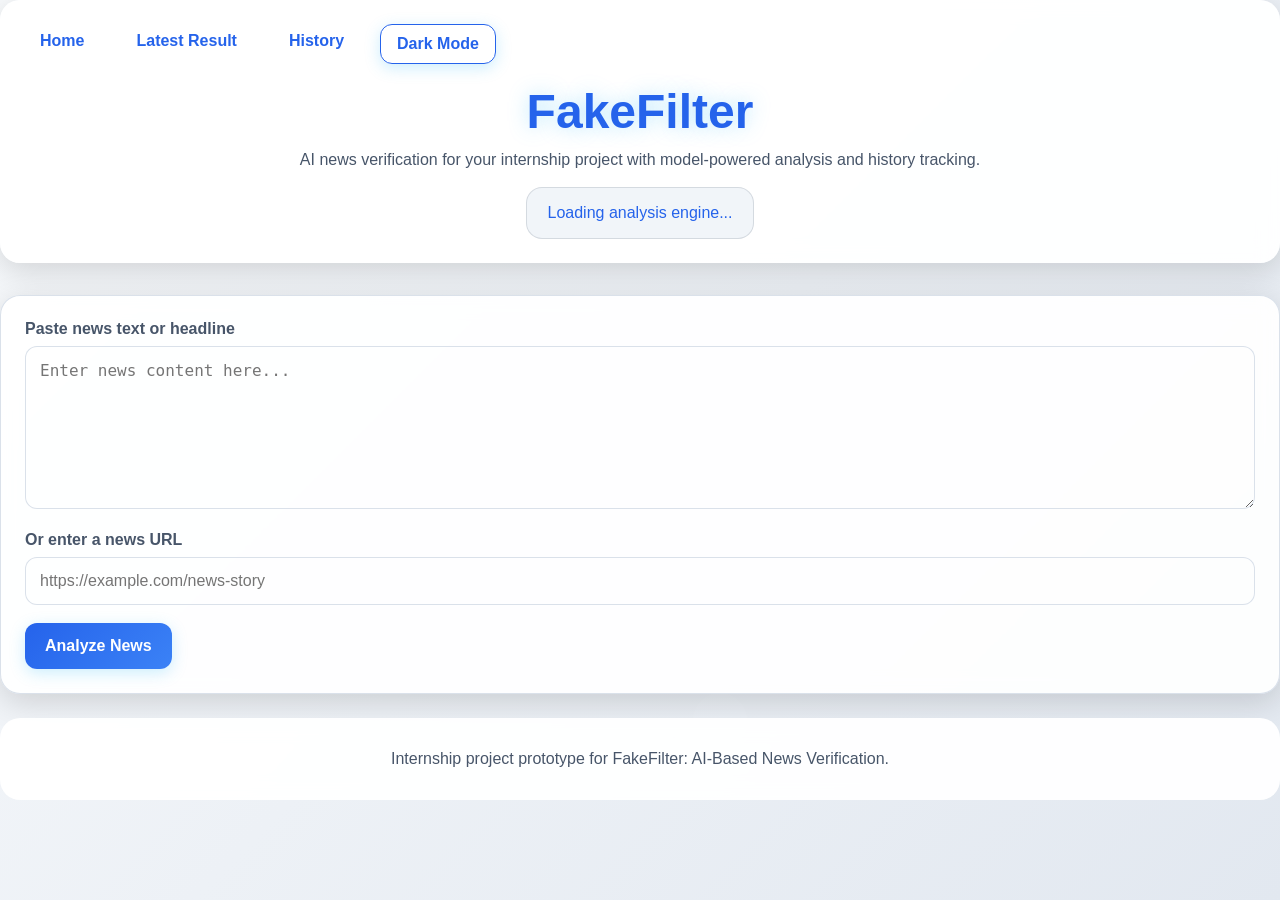
<file: templates/index.html>
<!DOCTYPE html>
<html lang="en">
<head>
    <meta charset="UTF-8" />
    <meta name="viewport" content="width=device-width, initial-scale=1.0" />
    <title>FakeFilter - AI News Verification</title>
    <link rel="stylesheet" href="/static/style.css" />
</head>
<body>
    <div class="app-shell">
        <header>
            <nav class="nav-bar">
                <a href="/">Home</a>
                <a href="/result">Latest Result</a>
                <a href="/history">History</a>
                <button id="theme-toggle" class="theme-toggle">Toggle Theme</button>
            </nav>
            <div class="hero-copy">
                <h1>FakeFilter</h1>
                <p>AI news verification for your internship project with model-powered analysis and history tracking.</p>
            </div>
            <div id="status-message" class="status-message">Loading analysis engine...</div>
        </header>

        <main>
            <section class="input-card">
                <label for="news-text">Paste news text or headline</label>
                <textarea id="news-text" rows="7" placeholder="Enter news content here..."></textarea>

                <label for="news-url">Or enter a news URL</label>
                <input id="news-url" type="url" placeholder="https://example.com/news-story" />

                <button id="analyze-button">Analyze News</button>
            </section>
        </main>

        <footer>
            <p>Internship project prototype for FakeFilter: AI-Based News Verification.</p>
        </footer>
    </div>

    <script src="/static/theme.js"></script>
    <script src="/static/script.js"></script>
</body>
</html>
</file>
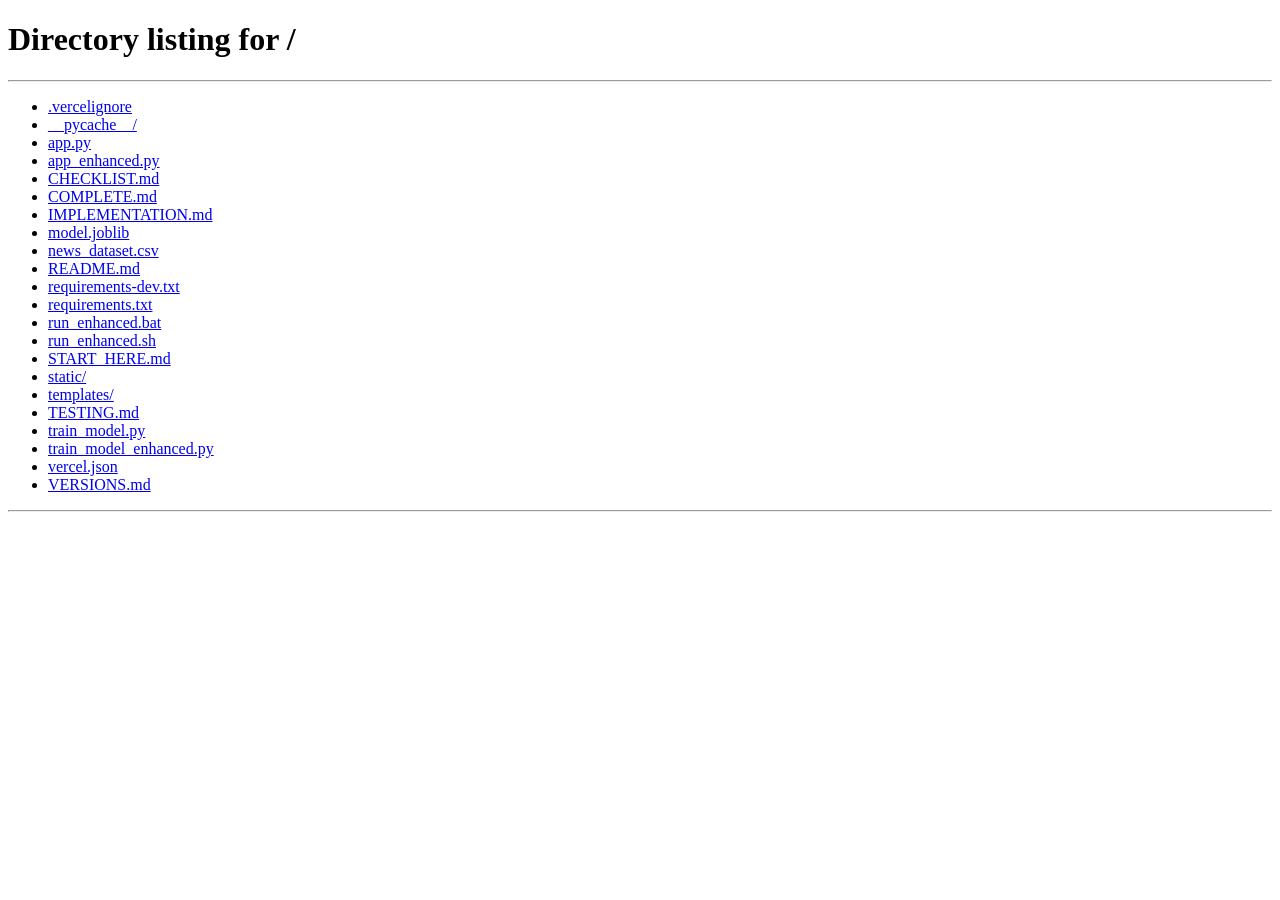
<file: templates/result.html>
<!DOCTYPE html>
<html lang="en">
<head>
    <meta charset="UTF-8" />
    <meta name="viewport" content="width=device-width, initial-scale=1.0" />
    <title>FakeFilter - Analysis Result</title>
    <link rel="stylesheet" href="/static/style.css" />
</head>
<body>
    <div class="app-shell">
        <header>
            <nav class="nav-bar">
                <a href="/">Home</a>
                <a href="/history">History</a>
                <button id="theme-toggle" class="theme-toggle">Toggle Theme</button>
            </nav>
            <h1>Analysis Result</h1>
        </header>

        <main>
            <section class="result-card" id="result-card">
                <div class="result-item"><strong>Input:</strong> <span id="input-text"></span></div>
                <div class="result-item"><strong>Verdict:</strong> <span id="verdict"></span></div>
                <div class="result-item"><strong>Score:</strong> <span id="score"></span>%</div>
                <div class="result-item"><strong>Explanation:</strong> <span id="explanation"></span></div>
                <div class="result-item"><strong>Fake signals:</strong> <span id="fake-count"></span></div>
                <div class="result-item"><strong>Source:</strong> <span id="source"></span></div>

                <div id="fake-details">
                    <h3>Why This Might Be Fake</h3>
                    <p id="why-fake"></p>
                    <h3>Correct Related News</h3>
                    <p id="correct-news"></p>
                    <button id="open-link">Open Related News</button>
                    <button id="search-more-fake">Search for More Info</button>
                </div>

                <div id="real-details">
                    <h3>More Details</h3>
                    <p id="more-details"></p>
                    <button id="open-link-real">Open News Source</button>
                    <button id="search-more-real">Search for More Info</button>
                </div>
            </section>
        </main>

        <footer>
            <p>Internship project prototype for FakeFilter: AI-Based News Verification.</p>
        </footer>
    </div>

    <script src="/static/theme.js"></script>
    <script src="/static/result.js"></script>
</body>
</html>
</file>
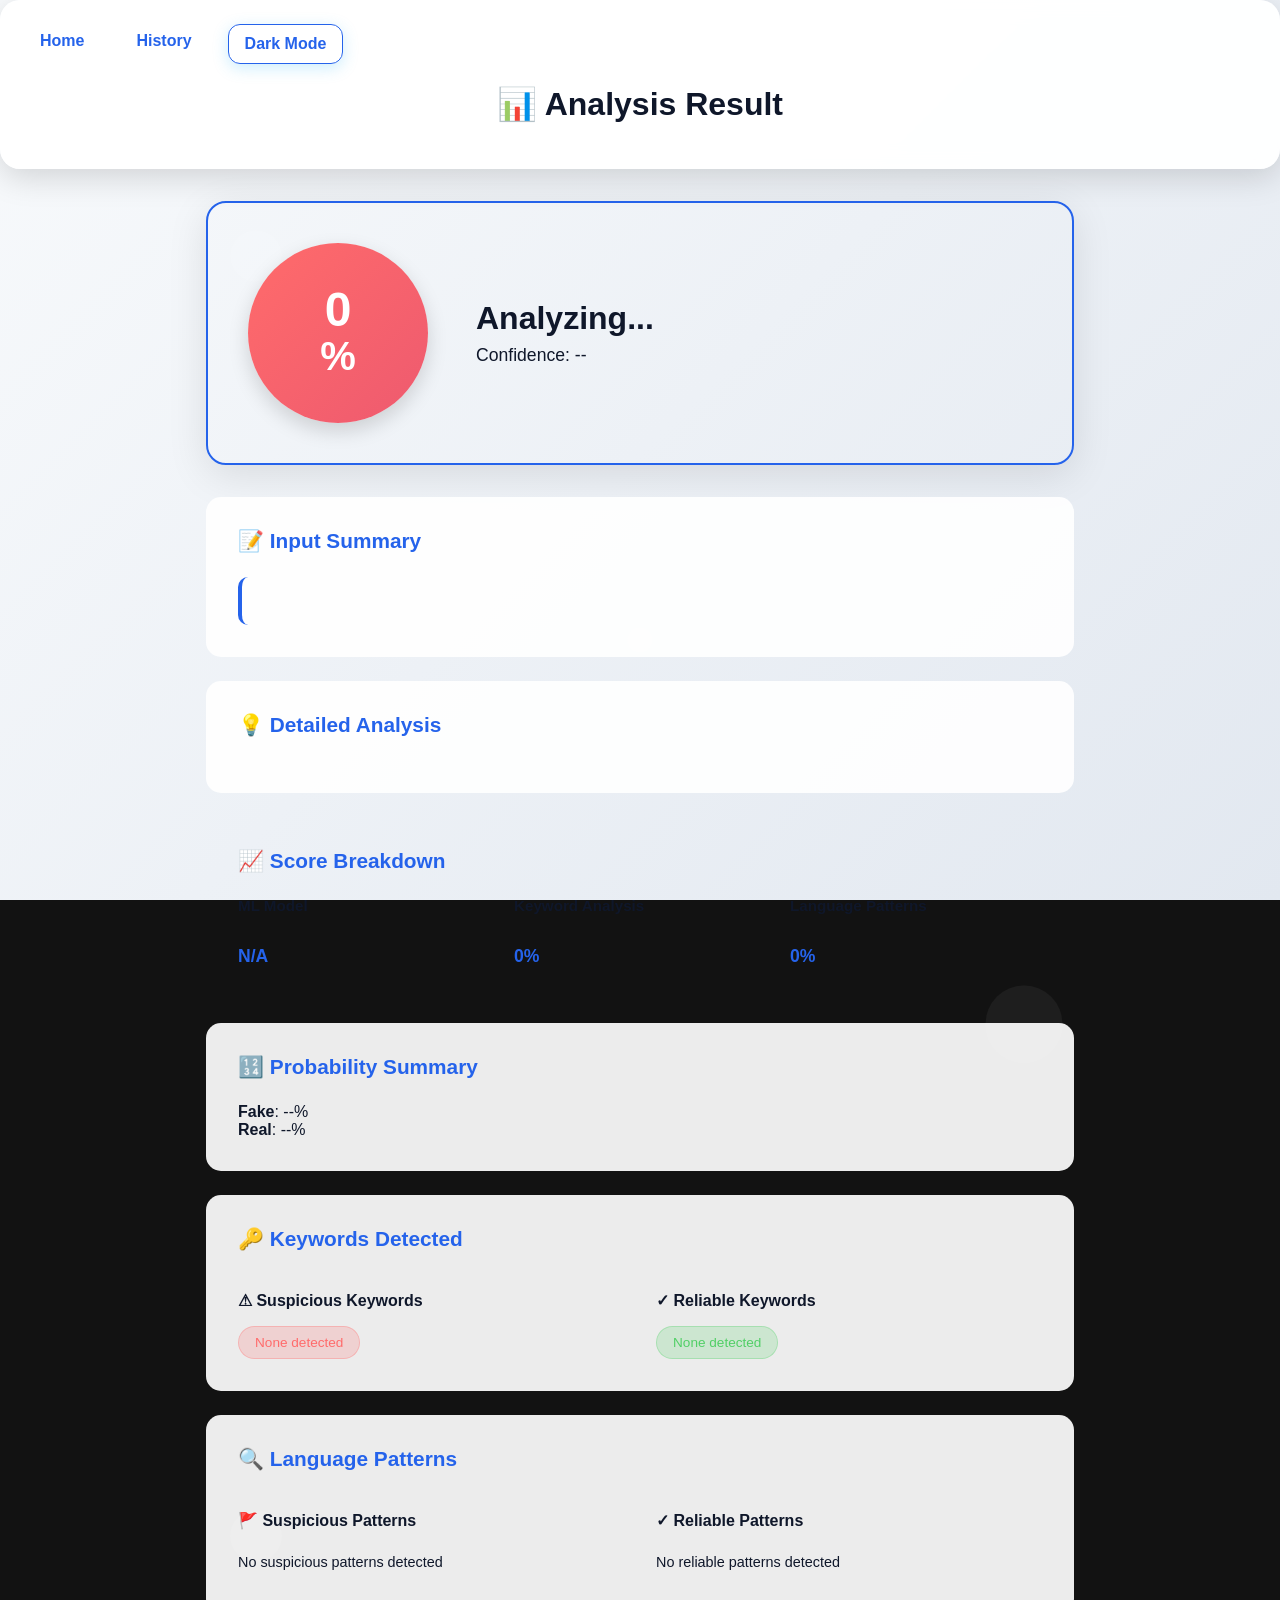
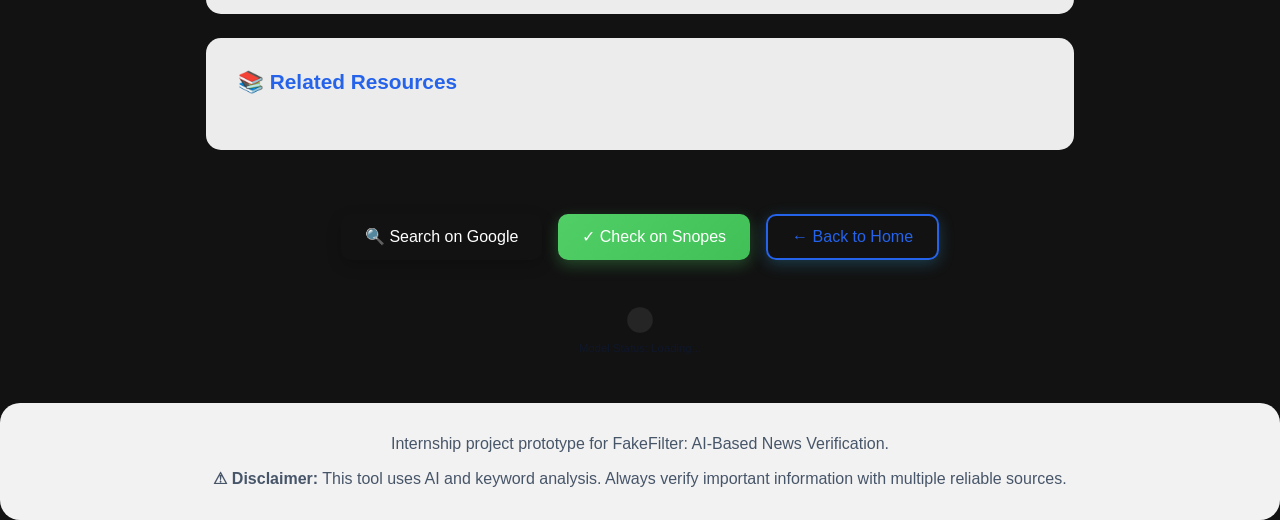
<file: templates/result_enhanced.html>
<!DOCTYPE html>
<html lang="en">
<head>
    <meta charset="UTF-8" />
    <meta name="viewport" content="width=device-width, initial-scale=1.0" />
    <title>FakeFilter - Analysis Result</title>
    <link rel="stylesheet" href="/static/style.css" />
    <link rel="stylesheet" href="/static/result_enhanced.css" />
</head>
<body>
    <div class="app-shell">
        <header>
            <nav class="nav-bar">
                <a href="/">Home</a>
                <a href="/history">History</a>
                <button id="theme-toggle" class="theme-toggle">🌓 Theme</button>
            </nav>
            <h1>📊 Analysis Result</h1>
        </header>

        <main>
            <section class="result-container">
                <!-- Verdict Card -->
                <div class="verdict-card" id="verdict-card">
                    <div class="verdict-score-display">
                        <div class="score-circle" id="score-visual">
                            <span class="score-text" id="score-number">0</span>%
                        </div>
                        <div class="verdict-info">
                            <h2 id="verdict-text">Analyzing...</h2>
                            <p id="confidence-text">Confidence: --</p>
                        </div>
                    </div>
                </div>

                <!-- Input Summary -->
                <div class="info-card">
                    <h3>📝 Input Summary</h3>
                    <div class="text-preview" id="input-text"></div>
                </div>

                <!-- Main Explanation -->
                <div class="info-card explanation-card">
                    <h3>💡 Detailed Analysis</h3>
                    <p id="explanation"></p>
                </div>

                <!-- Breakdown Scores -->
                <div class="info-card scores-breakdown">
                    <h3>📈 Score Breakdown</h3>
                    <div class="score-breakdown-grid">
                        <div class="score-item">
                            <strong>ML Model</strong>
                            <div class="progress-bar">
                                <div class="progress-fill" id="ml-progress" style="width: 0%"></div>
                            </div>
                            <span id="ml-score">N/A</span>
                        </div>
                        <div class="score-item">
                            <strong>Keyword Analysis</strong>
                            <div class="progress-bar">
                                <div class="progress-fill" id="keyword-progress" style="width: 0%"></div>
                            </div>
                            <span id="keyword-score">0%</span>
                        </div>
                        <div class="score-item">
                            <strong>Language Patterns</strong>
                            <div class="progress-bar">
                                <div class="progress-fill" id="pattern-progress" style="width: 0%"></div>
                            </div>
                            <span id="pattern-score">0%</span>
                        </div>
                    </div>
                </div>

                <!-- Probability Summary -->
                <div class="info-card probability-card">
                    <h3>🔢 Probability Summary</h3>
                    <div class="probability-grid">
                        <div><strong>Fake</strong>: <span id="fake-probability">--</span>%</div>
                        <div><strong>Real</strong>: <span id="real-probability">--</span>%</div>
                    </div>
                </div>

                <!-- Keyword Analysis -->
                <div class="info-card keywords-card">
                    <h3>🔑 Keywords Detected</h3>
                    <div class="keywords-section">
                        <div class="keyword-group">
                            <h4>⚠ Suspicious Keywords</h4>
                            <div class="tags-container" id="fake-keywords">
                                <span class="tag tag-fake">None detected</span>
                            </div>
                        </div>
                        <div class="keyword-group">
                            <h4>✓ Reliable Keywords</h4>
                            <div class="tags-container" id="reliable-keywords">
                                <span class="tag tag-reliable">None detected</span>
                            </div>
                        </div>
                    </div>
                </div>

                <!-- Language Patterns -->
                <div class="info-card patterns-card">
                    <h3>🔍 Language Patterns</h3>
                    <div class="patterns-section">
                        <div class="pattern-group">
                            <h4>🚩 Suspicious Patterns</h4>
                            <ul id="suspicious-patterns">
                                <li>No suspicious patterns detected</li>
                            </ul>
                        </div>
                        <div class="pattern-group">
                            <h4>✓ Reliable Patterns</h4>
                            <ul id="reliable-patterns">
                                <li>No reliable patterns detected</li>
                            </ul>
                        </div>
                    </div>
                </div>

                <!-- Fact Check Database -->
                <div class="info-card fact-check-card" id="fact-check-section" style="display: none;">
                    <h3>✓ Fact Check Database Match</h3>
                    <div class="fact-check-content">
                        <p id="fact-check-explanation"></p>
                        <p><strong>Source:</strong> <span id="fact-check-source"></span></p>
                        <a class="info-link" id="fact-check-link" target="_blank">📚 Learn More</a>
                    </div>
                </div>

                <!-- Related Content / Resources -->
                <div class="info-card resources-card">
                    <h3 id="resources-title">📚 Related Resources</h3>
                    <div class="resources-list" id="resources-container"></div>
                </div>

                <!-- Action Buttons -->
                <div class="action-buttons">
                    <button id="search-google" class="btn btn-primary">🔍 Search on Google</button>
                    <button id="check-snopes" class="btn btn-secondary">✓ Check on Snopes</button>
                    <button id="back-button" class="btn btn-outline">← Back to Home</button>
                </div>

                <!-- Model Status -->
                <div class="info-card model-status">
                    <small id="model-status">Model Status: Loading...</small>
                </div>
            </section>
        </main>

        <footer>
            <p>Internship project prototype for FakeFilter: AI-Based News Verification.</p>
            <p><strong>⚠ Disclaimer:</strong> This tool uses AI and keyword analysis. Always verify important information with multiple reliable sources.</p>
        </footer>
    </div>

    <script src="/static/theme.js"></script>
    <script src="/static/result_enhanced.js"></script>
</body>
</html>
</file>
<file: static/style.css>
:root {
    color-scheme: dark;
    font-family: "Segoe UI", Tahoma, Geneva, Verdana, sans-serif;
    --bg: linear-gradient(135deg, #667eea 0%, #764ba2 100%);
    --text: #e2e8f0;
    --muted: #94a3b8;
    --accent: #38bdf8;
    --accent-strong: #22d3ee;
    --card-bg: rgba(15, 23, 42, 0.9);
    --card-border: rgba(100, 116, 139, 0.5);
    --button-text: #0f172a;
    --button-bg: linear-gradient(135deg, #38bdf8, #22d3ee);
    --button-hover: linear-gradient(135deg, #22d3ee, #06b6d4);
    --header-bg: rgba(15, 23, 42, 0.8);
    --status-bg: rgba(20, 33, 61, 0.9);
    --status-text: #a5b4fc;
    --footer-bg: rgba(15, 23, 42, 0.8);
    min-height: 100vh;
}

[data-theme="light"] {
    --bg: linear-gradient(135deg, #f8fafc 0%, #e2e8f0 100%);
    --text: #0f172a;
    --muted: #475569;
    --accent: #2563eb;
    --accent-strong: #3b82f6;
    --card-bg: rgba(255, 255, 255, 0.92);
    --card-border: rgba(203, 213, 225, 0.7);
    --button-text: #ffffff;
    --button-bg: linear-gradient(135deg, #2563eb, #3b82f6);
    --button-hover: linear-gradient(135deg, #3b82f6, #2563eb);
    --header-bg: rgba(255, 255, 255, 0.95);
    --status-bg: rgba(241, 245, 249, 0.95);
    --status-text: #2563eb;
    --footer-bg: rgba(255, 255, 255, 0.95);
}

* {
    box-sizing: border-box;
}

body {
    margin: 0;
    min-height: 100vh;
    background: var(--bg);
    background-attachment: fixed;
    position: relative;
    color: var(--text);
}

body::before {
    content: '';
    position: absolute;
    top: 0;
    left: 0;
    right: 0;
    bottom: 0;
    background: url('data:image/svg+xml,<svg xmlns="http://www.w3.org/2000/svg" viewBox="0 0 100 100"><circle cx="20" cy="20" r="2" fill="rgba(255,255,255,0.1)"/><circle cx="80" cy="80" r="3" fill="rgba(255,255,255,0.05)"/><circle cx="50" cy="50" r="1" fill="rgba(255,255,255,0.08)"/></svg>') repeat;
    pointer-events: none;
    z-index: -1;
}

.nav-bar {
    display: flex;
    gap: 20px;
    margin-bottom: 20px;
}

.nav-bar a {
    color: var(--accent);
    text-decoration: none;
    font-weight: 600;
    padding: 8px 16px;
    border-radius: 8px;
    transition: background 0.3s ease;
}

.nav-bar a:hover {
    background: rgba(56, 189, 248, 0.15);
}

header {
    text-align: center;
    margin-bottom: 32px;
    background: var(--header-bg);
    border-radius: 20px;
    padding: 24px;
    backdrop-filter: blur(10px);
    box-shadow: 0 8px 32px rgba(0, 0, 0, 0.15);
}

.hero-copy h1 {
    font-size: 3rem;
    margin: 0;
    color: var(--accent);
    text-shadow: 0 0 20px rgba(56, 189, 248, 0.35);
}

.hero-copy p {
    margin: 12px auto 0;
    max-width: 700px;
    color: var(--muted);
}

.status-message {
    margin-top: 18px;
    padding: 16px 20px;
    border-radius: 16px;
    background: var(--status-bg);
    color: var(--status-text);
    border: 1px solid rgba(51, 65, 85, 0.15);
    display: inline-block;
    backdrop-filter: blur(10px);
}

.input-card,
.result-card,
.history-card {
    background: var(--card-bg);
    border: 1px solid var(--card-border);
    border-radius: 20px;
    padding: 24px;
    margin-bottom: 24px;
    backdrop-filter: blur(10px);
    box-shadow: 0 8px 32px rgba(0, 0, 0, 0.15);
}

label {
    display: block;
    margin-bottom: 8px;
    font-weight: 600;
    color: var(--muted);
}

textarea,
input {
    width: 100%;
    border: 1px solid var(--card-border);
    border-radius: 12px;
    padding: 14px;
    background: rgba(255, 255, 255, 0.08);
    color: var(--text);
    margin-bottom: 18px;
    font-size: 1rem;
}

button {
    border: none;
    border-radius: 12px;
    background: var(--button-bg);
    color: var(--button-text);
    padding: 14px 20px;
    cursor: pointer;
    font-size: 1rem;
    font-weight: 700;
    transition: all 0.3s ease;
    box-shadow: 0 4px 15px rgba(56, 189, 248, 0.25);
}

button:hover {
    background: var(--button-hover);
    transform: translateY(-2px);
    box-shadow: 0 6px 20px rgba(56, 189, 248, 0.35);
}

.result-item {
    margin-bottom: 12px;
    font-size: 1rem;
}

#fake-details,
#real-details {
    margin-top: 20px;
    padding-top: 20px;
    border-top: 1px solid #334155;
}

#fake-details h3,
#real-details h3 {
    color: #ef4444;
    margin-bottom: 8px;
}

#real-details h3 {
    color: #10b981;
}

#fake-details p,
#real-details p {
    line-height: 1.6;
    margin: 0;
}

#history-list {
    list-style: none;
    padding: 0;
    margin: 0;
}

#history-list li {
    border-bottom: 1px solid #334155;
    padding: 14px 0;
}

.theme-toggle {
    border: 1px solid var(--accent);
    padding: 10px 16px;
    border-radius: 12px;
    background: transparent;
    color: var(--accent);
    cursor: pointer;
    font-weight: 700;
}

.theme-toggle:hover {
    background: rgba(255, 255, 255, 0.1);
}

#history-list li:last-child {
    border-bottom: none;
}

.history-entry-title {
    display: flex;
    justify-content: space-between;
    gap: 12px;
    font-weight: 700;
}

.history-entry-time {
    color: #94a3b8;
    font-size: 0.95rem;
}

footer {
    text-align: center;
    color: var(--muted);
    margin-top: 24px;
    background: var(--footer-bg);
    border-radius: 20px;
    padding: 16px;
    backdrop-filter: blur(10px);
}
</file>
<file: static/result_enhanced.css>
/* Enhanced Result Page Styles */

.result-container {
    max-width: 900px;
    margin: 2rem auto;
    padding: 0 1rem;
}

/* Verdict Card - Main Display */
.verdict-card {
    background: linear-gradient(135deg, var(--card-bg), var(--accent-light));
    border: 2px solid var(--accent);
    border-radius: 20px;
    padding: 2.5rem;
    margin-bottom: 2rem;
    box-shadow: 0 10px 40px rgba(0, 0, 0, 0.1);
    animation: slideDown 0.5s ease-out;
}

.verdict-score-display {
    display: flex;
    align-items: center;
    gap: 3rem;
    flex-wrap: wrap;
}

.score-circle {
    width: 180px;
    height: 180px;
    border-radius: 50%;
    display: flex;
    flex-direction: column;
    align-items: center;
    justify-content: center;
    font-weight: bold;
    font-size: 2.5rem;
    color: white;
    box-shadow: 0 8px 20px rgba(0, 0, 0, 0.15);
    position: relative;
}

.score-circle {
    background: linear-gradient(135deg, #ff6b6b, #ee5a6f);
}

.score-circle.real {
    background: linear-gradient(135deg, #51cf66, #40c057);
}

.score-circle.uncertain {
    background: linear-gradient(135deg, #ffd43b, #fab005);
}

.score-text {
    font-size: 3rem;
    font-weight: 900;
    line-height: 1;
}

.verdict-info h2 {
    font-size: 2rem;
    margin: 0 0 0.5rem 0;
    color: var(--text-primary);
}

.verdict-info p {
    font-size: 1.1rem;
    color: var(--text-secondary);
    margin: 0;
}

/* Info Cards */
.info-card {
    background: var(--card-bg);
    border: 1px solid var(--border);
    border-radius: 15px;
    padding: 2rem;
    margin-bottom: 1.5rem;
    transition: all 0.3s ease;
}

.info-card:hover {
    box-shadow: 0 5px 20px rgba(0, 0, 0, 0.1);
    transform: translateY(-2px);
}

.info-card h3 {
    color: var(--accent);
    margin-top: 0;
    margin-bottom: 1.5rem;
    font-size: 1.3rem;
}

.info-card h4 {
    color: var(--text-primary);
    margin: 1rem 0 0.75rem 0;
    font-size: 1rem;
}

/* Text Preview */
.text-preview {
    background: var(--input-bg);
    padding: 1.5rem;
    border-radius: 10px;
    border-left: 4px solid var(--accent);
    color: var(--text-primary);
    line-height: 1.6;
    max-height: 150px;
    overflow-y: auto;
    font-size: 0.95rem;
}

/* Score Breakdown */
.scores-breakdown {
    background: linear-gradient(to right, var(--card-bg), var(--accent-light));
}

.score-breakdown-grid {
    display: grid;
    grid-template-columns: repeat(auto-fit, minmax(200px, 1fr));
    gap: 1.5rem;
}

.score-item {
    display: flex;
    flex-direction: column;
    gap: 0.75rem;
}

.score-item strong {
    color: var(--text-primary);
    font-size: 0.95rem;
}

.progress-bar {
    height: 8px;
    background: var(--border);
    border-radius: 10px;
    overflow: hidden;
}

.progress-fill {
    height: 100%;
    background: linear-gradient(90deg, var(--accent), var(--accent-light));
    transition: width 0.6s ease;
    border-radius: 10px;
}

.score-item span {
    font-size: 1.1rem;
    font-weight: 600;
    color: var(--accent);
}

/* Keywords Tags */
.keywords-section {
    display: grid;
    grid-template-columns: 1fr 1fr;
    gap: 2rem;
}

.keyword-group h4 {
    margin-bottom: 1rem;
}

.tags-container {
    display: flex;
    flex-wrap: wrap;
    gap: 0.75rem;
}

.tag {
    display: inline-block;
    padding: 0.5rem 1rem;
    border-radius: 20px;
    font-size: 0.85rem;
    font-weight: 500;
    transition: all 0.2s ease;
}

.tag-fake {
    background: rgba(255, 107, 107, 0.2);
    color: #ff6b6b;
    border: 1px solid rgba(255, 107, 107, 0.3);
}

.tag-fake:hover {
    background: rgba(255, 107, 107, 0.3);
    transform: scale(1.05);
}

.tag-reliable {
    background: rgba(81, 207, 102, 0.2);
    color: #51cf66;
    border: 1px solid rgba(81, 207, 102, 0.3);
}

.tag-reliable:hover {
    background: rgba(81, 207, 102, 0.3);
    transform: scale(1.05);
}

/* Patterns Lists */
.patterns-section {
    display: grid;
    grid-template-columns: 1fr 1fr;
    gap: 2rem;
}

.pattern-group ul {
    list-style: none;
    padding: 0;
    margin: 0;
}

.pattern-group li {
    padding: 0.75rem 0;
    border-bottom: 1px solid var(--border);
    color: var(--text-primary);
    font-size: 0.9rem;
}

.pattern-group li:last-child {
    border-bottom: none;
}

/* Fact Check Card */
.fact-check-card {
    background: linear-gradient(135deg, rgba(81, 207, 102, 0.1), rgba(81, 207, 102, 0.05));
    border-left: 4px solid #51cf66;
}

.fact-check-content p {
    color: var(--text-primary);
    margin: 0.75rem 0;
    line-height: 1.6;
}

.info-link {
    display: inline-block;
    color: var(--accent);
    text-decoration: none;
    font-weight: 500;
    padding: 0.5rem 1rem;
    border: 1px solid var(--accent);
    border-radius: 8px;
    transition: all 0.2s ease;
    margin-top: 1rem;
}

.info-link:hover {
    background: var(--accent);
    color: white;
}

/* Resources Card */
.resources-list {
    display: grid;
    grid-template-columns: repeat(auto-fit, minmax(250px, 1fr));
    gap: 1.5rem;
}

.resource-item {
    background: var(--input-bg);
    padding: 1.5rem;
    border-radius: 10px;
    border-left: 4px solid var(--accent);
    transition: all 0.3s ease;
}

.resource-item:hover {
    transform: translateY(-3px);
    box-shadow: 0 5px 15px rgba(0, 0, 0, 0.1);
}

.resource-item h4 {
    margin-top: 0;
    margin-bottom: 0.75rem;
    color: var(--accent);
}

.resource-item p {
    margin: 0.5rem 0;
    font-size: 0.9rem;
    color: var(--text-secondary);
    line-height: 1.5;
}

.resource-link {
    display: inline-block;
    color: var(--accent);
    text-decoration: none;
    font-weight: 500;
    margin-top: 0.75rem;
    padding: 0.4rem 0.8rem;
    border: 1px solid var(--accent);
    border-radius: 6px;
    font-size: 0.85rem;
    transition: all 0.2s ease;
}

.resource-link:hover {
    background: var(--accent);
    color: white;
}

/* Action Buttons */
.action-buttons {
    display: flex;
    gap: 1rem;
    justify-content: center;
    flex-wrap: wrap;
    margin: 2rem 0;
    padding: 2rem 0;
    border-top: 2px solid var(--border);
    border-bottom: 2px solid var(--border);
}

.btn {
    padding: 0.75rem 1.5rem;
    font-size: 1rem;
    border: none;
    border-radius: 10px;
    cursor: pointer;
    transition: all 0.3s ease;
    font-weight: 500;
    display: flex;
    align-items: center;
    gap: 0.5rem;
}

.btn-primary {
    background: linear-gradient(135deg, var(--accent), var(--accent-light));
    color: white;
    box-shadow: 0 5px 15px rgba(0, 0, 0, 0.2);
}

.btn-primary:hover {
    transform: translateY(-2px);
    box-shadow: 0 8px 20px rgba(0, 0, 0, 0.3);
}

.btn-secondary {
    background: linear-gradient(135deg, #51cf66, #40c057);
    color: white;
    box-shadow: 0 5px 15px rgba(81, 207, 102, 0.3);
}

.btn-secondary:hover {
    transform: translateY(-2px);
}

.btn-outline {
    background: transparent;
    color: var(--accent);
    border: 2px solid var(--accent);
}

.btn-outline:hover {
    background: var(--accent);
    color: white;
}

/* Model Status */
.model-status {
    background: var(--input-bg);
    text-align: center;
    padding: 1rem;
    border-radius: 10px;
    color: var(--text-secondary);
    font-size: 0.85rem;
}

/* Animations */
@keyframes slideDown {
    from {
        opacity: 0;
        transform: translateY(-20px);
    }
    to {
        opacity: 1;
        transform: translateY(0);
    }
}

/* Responsive Design */
@media (max-width: 768px) {
    .verdict-score-display {
        gap: 1.5rem;
    }

    .score-circle {
        width: 140px;
        height: 140px;
        font-size: 2rem;
    }

    .score-text {
        font-size: 2rem;
    }

    .keywords-section,
    .patterns-section {
        grid-template-columns: 1fr;
    }

    .action-buttons {
        flex-direction: column;
        align-items: stretch;
    }

    .btn {
        justify-content: center;
    }

    .resources-list {
        grid-template-columns: 1fr;
    }
}
</file>
